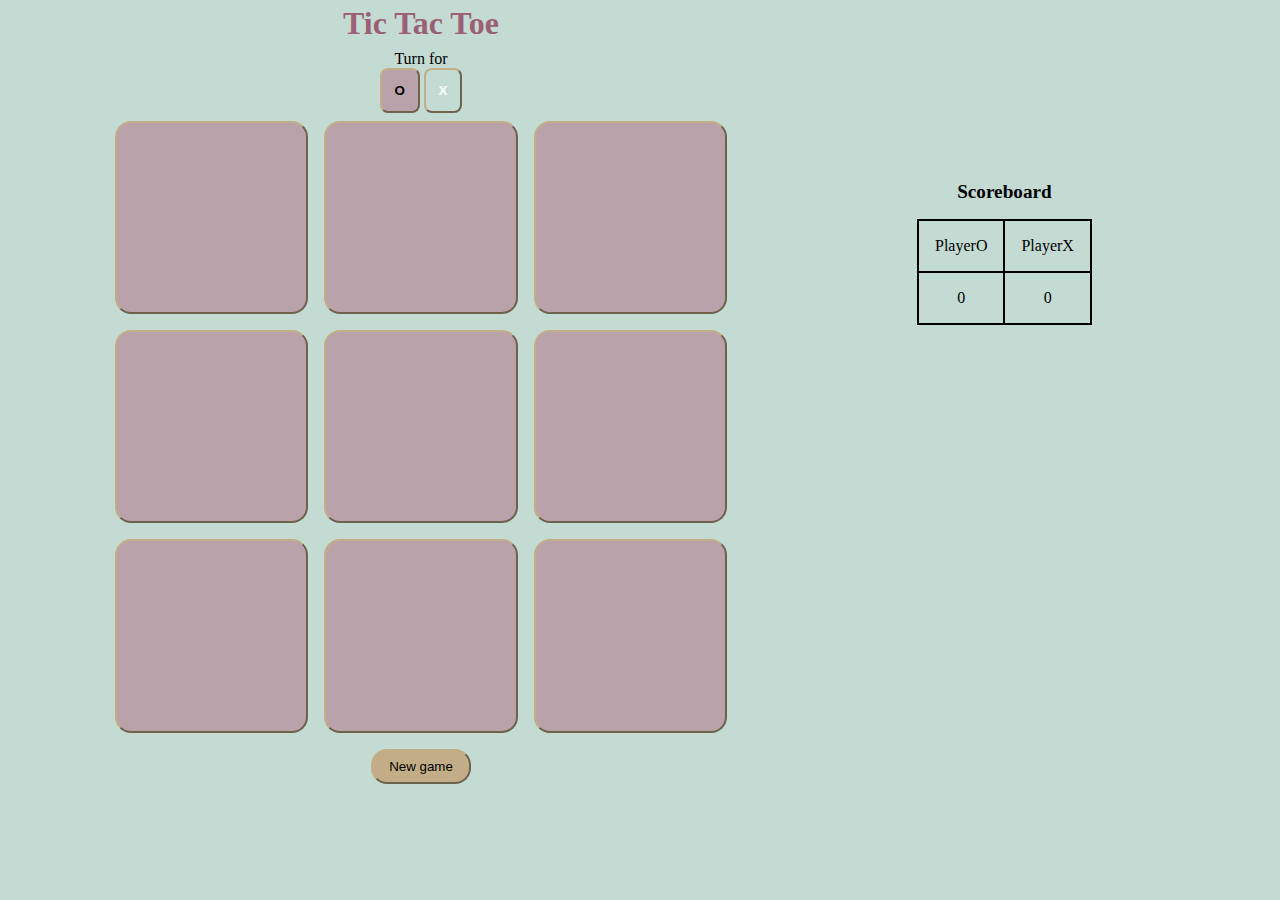
<file: index.html>
<!DOCTYPE html>
<html lang="en">
  <head>
    <meta charset="UTF-8" />
    <meta
      name="description"
      content="Welcome to the Tic Tac Toe game project made with JavaScript! This simple browser-based game lets two players play Tic Tac Toe on a 3x3 grid. Players take turns to place their mark (either O or X) on the grid, and the first player to align three marks in a row (horizontally, vertically, or diagonally) wins the game"
    />
    <meta
      name="keywords"
      content="HTML, CSS, JavaScript, Tic Tac Toe free game"
    />
    <meta name="author" content="Humera" />
    <meta name="viewport" content="width=device-width, initial-scale=1.0" />
    <title>Tic Tac Toe</title>
    <link rel="stylesheet" href="style.css" />
  </head>
  <body>
    <div class="container">
      <h1>Tic Tac Toe</h1>
      <div class="turn">
        Turn for
        <br />
        <button disabled id="turnO">O</button>
        <button disabled id="turnX">X</button>
      </div>
      <div class="game">
        <button class="box"></button>
        <button class="box"></button>
        <button class="box"></button>
        <button class="box"></button>
        <button class="box"></button>
        <button class="box"></button>
        <button class="box"></button>
        <button class="box"></button>
        <button class="box"></button>
      </div>
      <div class="msg hide"></div>
      <button id="reset">New game</button>
    </div>
    <div class="score">
      <table>
        <caption>
          Scoreboard
        </caption>
        <thead>
          <th>PlayerO</th>
          <th>PlayerX</th>
        </thead>
        <tbody>
          <td id="playerO"></td>
          <td id="playerX"></td>
        </tbody>
      </table>
    </div>
    <script src="first.js"></script>
  </body>
</html>
</file>
<file: style.css>
* {
  margin: 0;
  padding: 0;
}
body {
  margin: 5px;
  text-align: center;
  background-color: #c3dbd3;
  display: flex;
}
.turn {
  padding: 0.5rem;
}
.turn button {
  padding: 0.8rem;
  font-weight: bold;
  background-color: transparent;
  border-radius: 0.5rem;
  border-color: #c2ad86;
}
#turnX {
  color: white;
}
#turnO {
  color: black;
}

#reset {
  background-color: #c2ad86;
  color: black;
  border-color: #c2ad86;
  border-radius: 1rem;
  padding: 0.5rem 1rem;
  margin-top: 1rem;
}
.container {
  width: 65vw;
  display: grid;
  grid-template: 1fr / 1fr;
  justify-items: center;
}
h1 {
  color: #9c5f74;
}
.game {
  height: 68vmin;
  width: 68vmin;
  display: grid;
  grid-template: repeat(3, 1fr) / repeat(3, 1fr);
  gap: 1rem;
}
.box {
  border-radius: 1rem;
  border-color: #c2ad86;
  background-color: #baa2aa;
  font-size: 4rem;
}

.score {
  padding-top: 10rem;
  padding-left: 5rem;
}
caption {
  font-weight: 900;
  font-size: larger;
  margin: 1rem;
}
th {
  font-weight: 500;
}
table,
th,
td {
  border: 2px solid black;
  border-collapse: collapse;
  padding: 1rem;
}
.msg {
  height: 70vmin;
  width: 70vmin;
  font-size: 3.5rem;
  background-color: transparent;
}
.hide {
  display: none;
}

@media only screen and (max-width: 620px) {
  /* For mobile phones: */
  body {
    flex-direction: column;
    justify-content: center;
    align-items: center;
  }
  .container {
    width: 100vw;
  }
  .msg {
    font-size: 2.5rem;
    text-align: center;
  }
  .score {
    padding: 0;
  }
}
</file>
